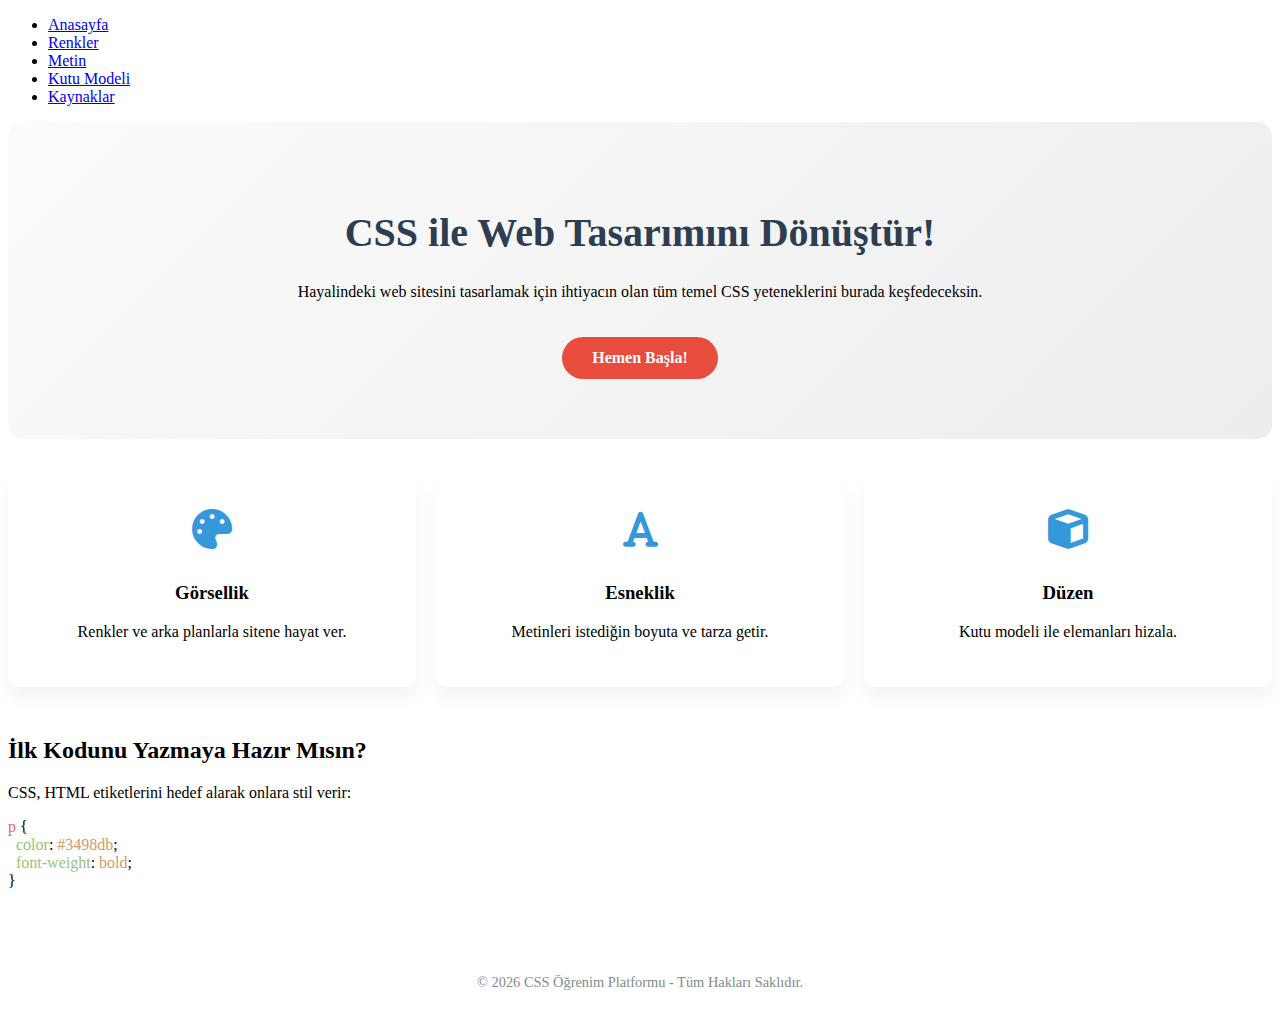
<file: index.html>
<!DOCTYPE html>
<html lang="tr">
<head>
    <meta charset="UTF-8">
    <title>CSS Dünyasına Hoş Geldiniz</title>
    <link rel="stylesheet" href="style.css">
    <link rel="stylesheet" href="https://cdnjs.cloudflare.com/ajax/libs/font-awesome/6.0.0/css/all.min.css">
</head>
<body>
    <header>
        <nav>
            <ul>
                <li><a class="aktif" href="index.html">Anasayfa</a></li>
                <li><a href="index2.html">Renkler</a></li>
                <li><a href="index3.html">Metin</a></li>
                <li><a href="index4.html">Kutu Modeli</a></li>
                <li><a href="index5.html">Kaynaklar</a></li>
            </ul>
        </nav>
    </header>

    <main class="container">
        <section class="hero">
            <h1>CSS ile Web Tasarımını Dönüştür!</h1>
            <p>Hayalindeki web sitesini tasarlamak için ihtiyacın olan tüm temel CSS yeteneklerini burada keşfedeceksin.</p>
            <a href="index2.html" class="ana-buton">Hemen Başla!</a>
        </section>

        <div class="ozellikler-ozeti">
            <div class="ozet-kart">
                <i class="fas fa-palette"></i>
                <h3>Görsellik</h3>
                <p>Renkler ve arka planlarla sitene hayat ver.</p>
            </div>
            <div class="ozet-kart">
                <i class="fas fa-font"></i>
                <h3>Esneklik</h3>
                <p>Metinleri istediğin boyuta ve tarza getir.</p>
            </div>
            <div class="ozet-kart">
                <i class="fas fa-cube"></i>
                <h3>Düzen</h3>
                <p>Kutu modeli ile elemanları hizala.</p>
            </div>
        </div>

        <section class="kod-tanitim">
            <h2>İlk Kodunu Yazmaya Hazır Mısın?</h2>
            <p>CSS, HTML etiketlerini hedef alarak onlara stil verir:</p>
            <div class="kod-kutusu">
                <span class="secici">p</span> { <br>
                &nbsp;&nbsp;<span class="ozellik">color</span>: <span class="deger">#3498db</span>; <br>
                &nbsp;&nbsp;<span class="ozellik">font-weight</span>: <span class="deger">bold</span>; <br>
                }
            </div>
        </section>
    </main>

    <footer>
        <p>&copy; 2026 CSS Öğrenim Platformu - Tüm Hakları Saklıdır.</p>
    </footer>
</body>
</html>
</file>
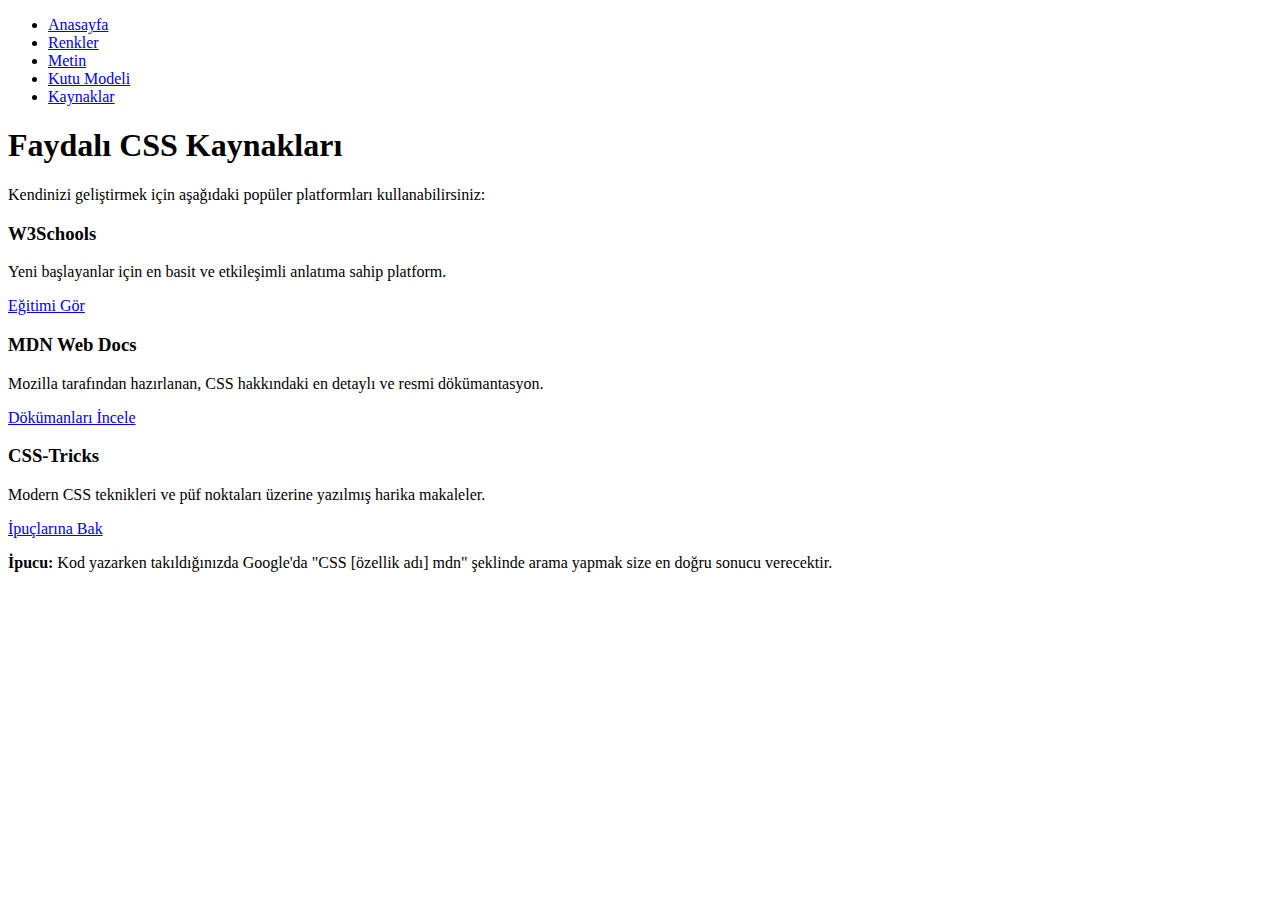
<file: index5.html>
<!DOCTYPE html>
<html lang="tr">
<head>
    <meta charset="UTF-8">
    <title>CSS Kaynaklar - Öğrenme Rehberi</title>
    <link rel="stylesheet" href="style.css">
</head>
<body>
    <header>
        <nav>
            <ul>
                <li><a href="index.html">Anasayfa</a></li>
                <li><a href="index2.html">Renkler</a></li>
                <li><a href="index3.html">Metin</a></li>
                <li><a href="index4.html">Kutu Modeli</a></li>
                <li><a class="aktif" href="index5.html">Kaynaklar</a></li>
            </ul>
        </nav>
    </header>

    <div class="container">
        <h1>Faydalı CSS Kaynakları</h1>
        <p>Kendinizi geliştirmek için aşağıdaki popüler platformları kullanabilirsiniz:</p>

        <div class="kaynak-kartlari">
            <div class="kart">
                <h3>W3Schools</h3>
                <p>Yeni başlayanlar için en basit ve etkileşimli anlatıma sahip platform.</p>
                <a href="https://www.w3schools.com/css/" target="_blank" class="buton">Eğitimi Gör</a>
            </div>

            <div class="kart">
                <h3>MDN Web Docs</h3>
                <p>Mozilla tarafından hazırlanan, CSS hakkındaki en detaylı ve resmi dökümantasyon.</p>
                <a href="https://developer.mozilla.org/tr/docs/Web/CSS" target="_blank" class="buton">Dökümanları İncele</a>
            </div>

            <div class="kart">
                <h3>CSS-Tricks</h3>
                <p>Modern CSS teknikleri ve püf noktaları üzerine yazılmış harika makaleler.</p>
                <a href="https://css-tricks.com" target="_blank" class="buton">İpuçlarına Bak</a>
            </div>
        </div>

        <div class="alt-not">
            <p><strong>İpucu:</strong> Kod yazarken takıldığınızda Google'da "CSS [özellik adı] mdn" şeklinde arama yapmak size en doğru sonucu verecektir.</p>
        </div>
    </div>
</body>
</html>
</file>
<file: style.css>
/* Karşılama (Hero) Alanı */
.hero {
    text-align: center;
    padding: 60px 20px;
    background: linear-gradient(135deg, #fdfbfb 0%, #ebedee 100%);
    border-radius: 15px;
    margin-bottom: 40px;
}

.hero h1 {
    font-size: 2.5rem;
    color: #2c3e50;
    border: none; /* Önceki h1 sınırını kaldırıyoruz */
}

.ana-buton {
    display: inline-block;
    margin-top: 20px;
    padding: 12px 30px;
    background-color: #e74c3c;
    color: white;
    text-decoration: none;
    border-radius: 50px;
    font-weight: bold;
    transition: transform 0.3s, background 0.3s;
}

.ana-buton:hover {
    background-color: #c0392b;
    transform: scale(1.05);
}

/* Özellik Kartları */
.ozellikler-ozeti {
    display: grid;
    grid-template-columns: repeat(auto-fit, minmax(200px, 1fr));
    gap: 20px;
    margin-bottom: 50px;
}

.ozet-kart {
    text-align: center;
    padding: 30px;
    background: #fff;
    border-radius: 10px;
    box-shadow: 0 10px 20px rgba(0,0,0,0.05);
}

.ozet-kart i {
    font-size: 2.5rem;
    color: #3498db;
    margin-bottom: 15px;
}

/* Kod Kutusu Renklendirme */
.secici { color: #e06c75; }
.ozellik { color: #98c379; }
.deger { color: #d19a66; }

/* Footer */
footer {
    text-align: center;
    padding: 20px;
    color: #7f8c8d;
    font-size: 0.9rem;
    margin-top: 50px;
}
</file>
